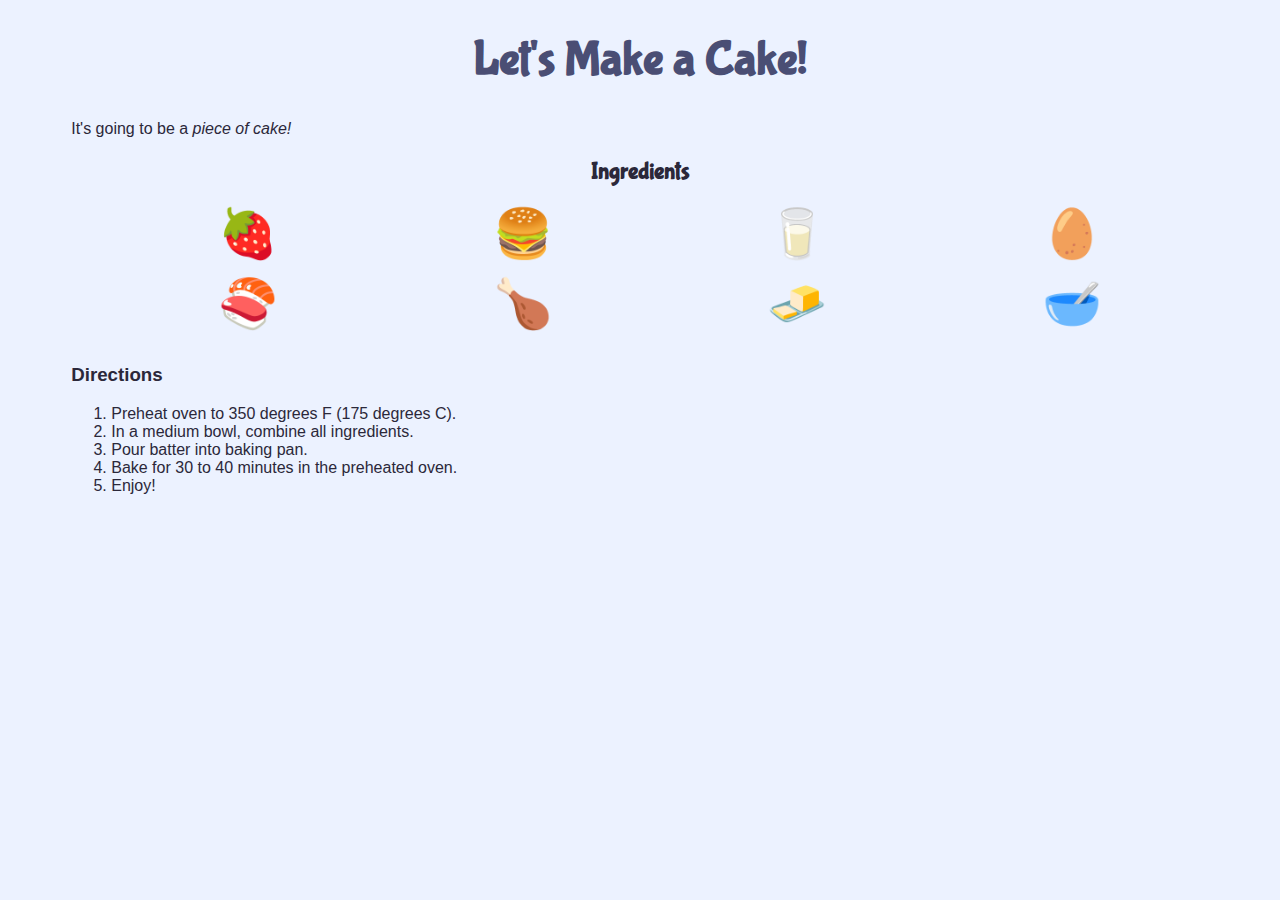
<file: index.html>
<!DOCTYPE html>
<html lang="en">
  <head>
    <title>Cake Class</title>
    <link rel="stylesheet" href="index.css" />
  </head>
  <body>
    <section>
      <h1>Let's Make a Cake!</h1>
      It's going to be a <em>piece of cake!</em>
      <h2>Ingredients</h2>
      <!-- 
        Uhh..it seems the egg is really "scared" of becoming a part
        of the cake. Can you make it "excited" instead?
        
        1. Change the class from "scared" to "excited"
        2. Run the code!
        3. See that it works by hovering over the egg.
        4. Resume the lesson by clicking the Play button.
       -->
      <ul class="grid">
        <li>🍓</li>
        <li>🍔</li>
        <li>🥛</li>
        <li class="scared">🥚</li>
        <li>🍣</li>
        <li>🍗</li>
        <li>🧈</li>
        <li>🥣</li>        
      </ul>
      <h3>Directions</h3>

      <ol>
        <li>
          Preheat oven to 350 degrees F (175 degrees C).
        </li>
        <li>
          In a medium bowl, combine all ingredients.
        </li>
        <li>Pour batter into baking pan.</li>
        <li>
          Bake for 30 to 40 minutes in the preheated oven.
        </li>
        <li>Enjoy!</li>
      </ol>
    </section>
    <script src="index.js"></script>
  </body>
</html>
</file>
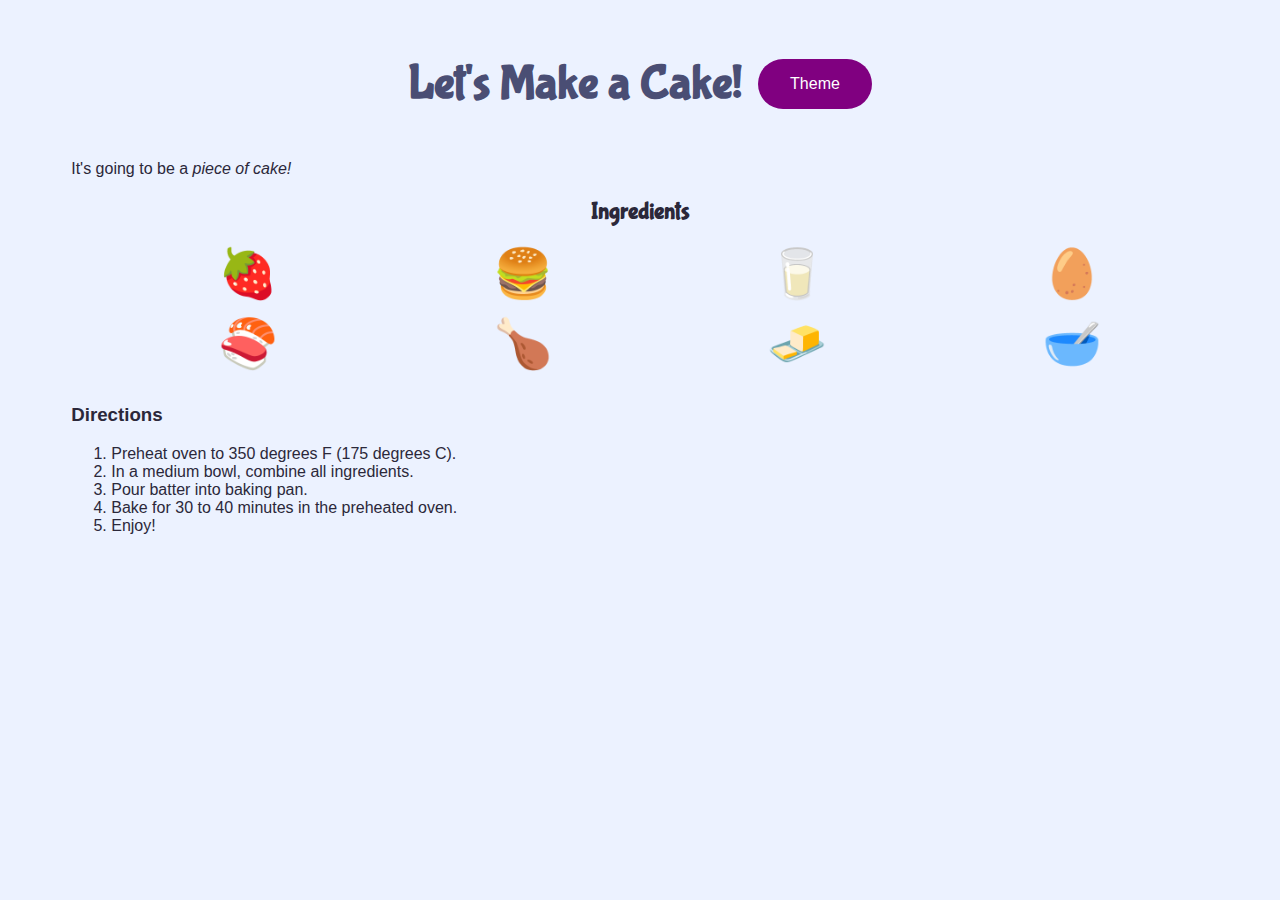
<file: Climb-cake/index.html>
<!DOCTYPE html>
<html lang="en">
  <head>
    <title>Cake Class</title>
    <link rel="stylesheet" href="index.css" />
  </head>
  <body>
    <section>
      <div class="themes">
        <h1>Let's Make a Cake!</h1>
        <button id="theme-toggle">Theme</button>
      </div>
      It's going to be a <em>piece of cake!</em>
      <h2>Ingredients</h2>
      <!-- 
        Uhh..it seems the egg is really "scared" of becoming a part
        of the cake. Can you make it "excited" instead?
        
        1. Change the class from "scared" to "excited"
        2. Run the code!
        3. See that it works by hovering over the egg.
        4. Resume the lesson by clicking the Play button.
       -->
      <ul class="grid">
        <li>🍓</li>
        <li>🍔</li>
        <li>🥛</li>
        <li class="scared">🥚</li>
        <li>🍣</li>
        <li>🍗</li>
        <li>🧈</li>
        <li>🥣</li>        
      </ul>
      <h3>Directions</h3>

      <ol>
        <li>
          Preheat oven to 350 degrees F (175 degrees C).
        </li>
        <li>
          In a medium bowl, combine all ingredients.
        </li>
        <li>Pour batter into baking pan.</li>
        <li>
          Bake for 30 to 40 minutes in the preheated oven.
        </li>
        <li>Enjoy!</li>
      </ol>
    </section>
    <script src="index.js"></script>
  </body>
</html>
</file>
<file: index.css>
@import url("https://fonts.googleapis.com/css?family=Bubblegum+Sans&display=swap");

:root {
  --bg-color: #ECF2FF;
  --text-color: #2B283A;
  --title-color: #4A4E74;
}


body {
  background: var(--bg-color);
  font-family: sans-serif;
  color: var(--text-color);
}

section {
  width: 90%;
  margin: 0 auto;
}

h1,
h2 {
  font-family: "Bubblegum Sans";
  text-align: center;
}

h1 {
  /* I don't want red anymore, I want it to be blue! 
  Help me change it! */
  color: var(--title-color);
  font-size: 3em;
  text-align: center;
}

/* How can I make my other section titles blue too? */

.fireworks {
  text-align: center;
  /* Can you help me make my fireworks bigger? */
  /* How about smaller? */
  font-size: 4em;
}


ul.grid {
    display: grid;
    grid-template-columns: 1fr 1fr 1fr 1fr;
    grid-auto-rows: 70px;
}

ul.grid li {
    list-style: none;
    font-size: 3em;
    justify-self: center;
}

.scared:hover {
  animation: shake 0.82s cubic-bezier(0.36, 0.07, 0.19, 0.97) both;
  transform: translate3d(0, 0, 0);
  backface-visibility: hidden;
  perspective: 1000px;
}

@keyframes shake {
  10%,
  90% {
    transform: translate3d(-1px, 0, 0);
  }

  20%,
  80% {
    transform: translate3d(2px, 0, 0);
  }

  30%,
  50%,
  70% {
    transform: translate3d(-4px, 0, 0);
  }

  40%,
  60% {
    transform: translate3d(4px, 0, 0);
  }
}

.excited:hover {
    animation-duration: 2s;
    animation-iteration-count: infinite;
    animation-name: jump;
    animation-timing-function: cubic-bezier(0.280, 0.840, 0.420, 1);
}

@keyframes jump {
    0%   { transform: scale(1,1)      translateY(0); }
    10%  { transform: scale(1.1,.9)   translateY(0); }
    30%  { transform: scale(.9,1.1)   translateY(-100px); }
    50%  { transform: scale(1.05,.95) translateY(0); }
    57%  { transform: scale(1,1)      translateY(-7px); }
    64%  { transform: scale(1,1)      translateY(0); }
    100% { transform: scale(1,1)      translateY(0); }
}
</file>
<file: Climb-cake/index.css>
@import url("https://fonts.googleapis.com/css?family=Bubblegum+Sans&display=swap");

:root {
  --bg-color: #ECF2FF;
  --text-color: #2B283A;
  --title-color: #4A4E74;
}

.themes{
  display: flex;
  flex-wrap: wrap;
  justify-content: center;
  padding: 1em;
  align-items: center;
  list-style: none;
  gap: 1em;


}

button{
  padding: 1em 2em;
  border-radius: 30px;
  font-size: 1em;
  cursor: pointer;
  background: purple;
  color: white;
  border: none;
  transition: .5s;
}

.themes button:hover{
  background: rgb(177, 44, 177);
}
body {
  background: var(--bg-color);
  font-family: sans-serif;
  color: var(--text-color);
}

section {
  width: 90%;
  margin: 0 auto;
}

h1,
h2 {
  font-family: "Bubblegum Sans";
  text-align: center;
}

h1 {
  /* I don't want red anymore, I want it to be blue! 
  Help me change it! */
  color: var(--title-color);
  font-size: 3em;
  text-align: center;
}

/* How can I make my other section titles blue too? */

.fireworks {
  text-align: center;
  /* Can you help me make my fireworks bigger? */
  /* How about smaller? */
  font-size: 4em;
}


ul.grid {
    display: grid;
    grid-template-columns: 1fr 1fr 1fr 1fr;
    grid-auto-rows: 70px;
}

ul.grid li {
    list-style: none;
    font-size: 3em;
    justify-self: center;
}

.scared:hover {
  animation: shake 0.82s cubic-bezier(0.36, 0.07, 0.19, 0.97) both;
  transform: translate3d(0, 0, 0);
  backface-visibility: hidden;
  perspective: 1000px;
}

@keyframes shake {
  10%,
  90% {
    transform: translate3d(-1px, 0, 0);
  }

  20%,
  80% {
    transform: translate3d(2px, 0, 0);
  }

  30%,
  50%,
  70% {
    transform: translate3d(-4px, 0, 0);
  }

  40%,
  60% {
    transform: translate3d(4px, 0, 0);
  }
}

.excited:hover {
    animation-duration: 2s;
    animation-iteration-count: infinite;
    animation-name: jump;
    animation-timing-function: cubic-bezier(0.280, 0.840, 0.420, 1);
}

@keyframes jump {
    0%   { transform: scale(1,1)      translateY(0); }
    10%  { transform: scale(1.1,.9)   translateY(0); }
    30%  { transform: scale(.9,1.1)   translateY(-100px); }
    50%  { transform: scale(1.05,.95) translateY(0); }
    57%  { transform: scale(1,1)      translateY(-7px); }
    64%  { transform: scale(1,1)      translateY(0); }
    100% { transform: scale(1,1)      translateY(0); }
}
</file>
